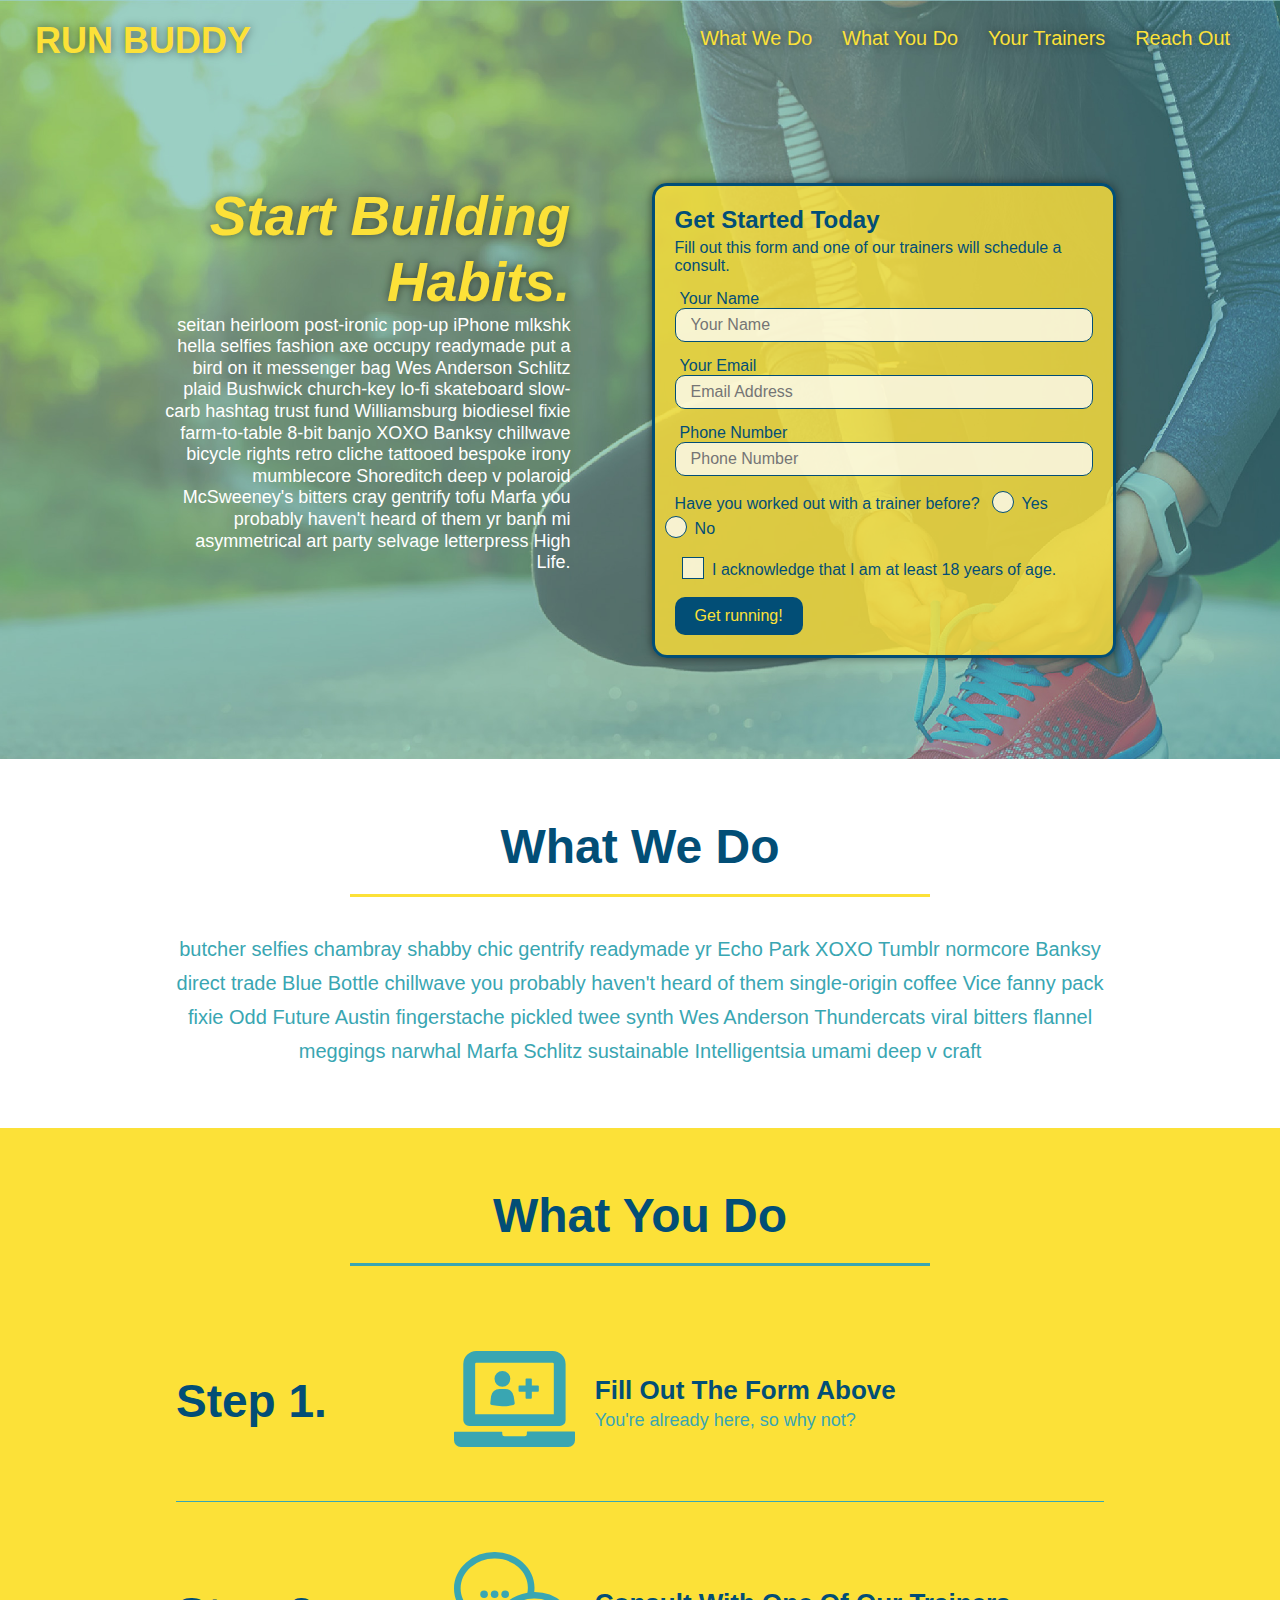
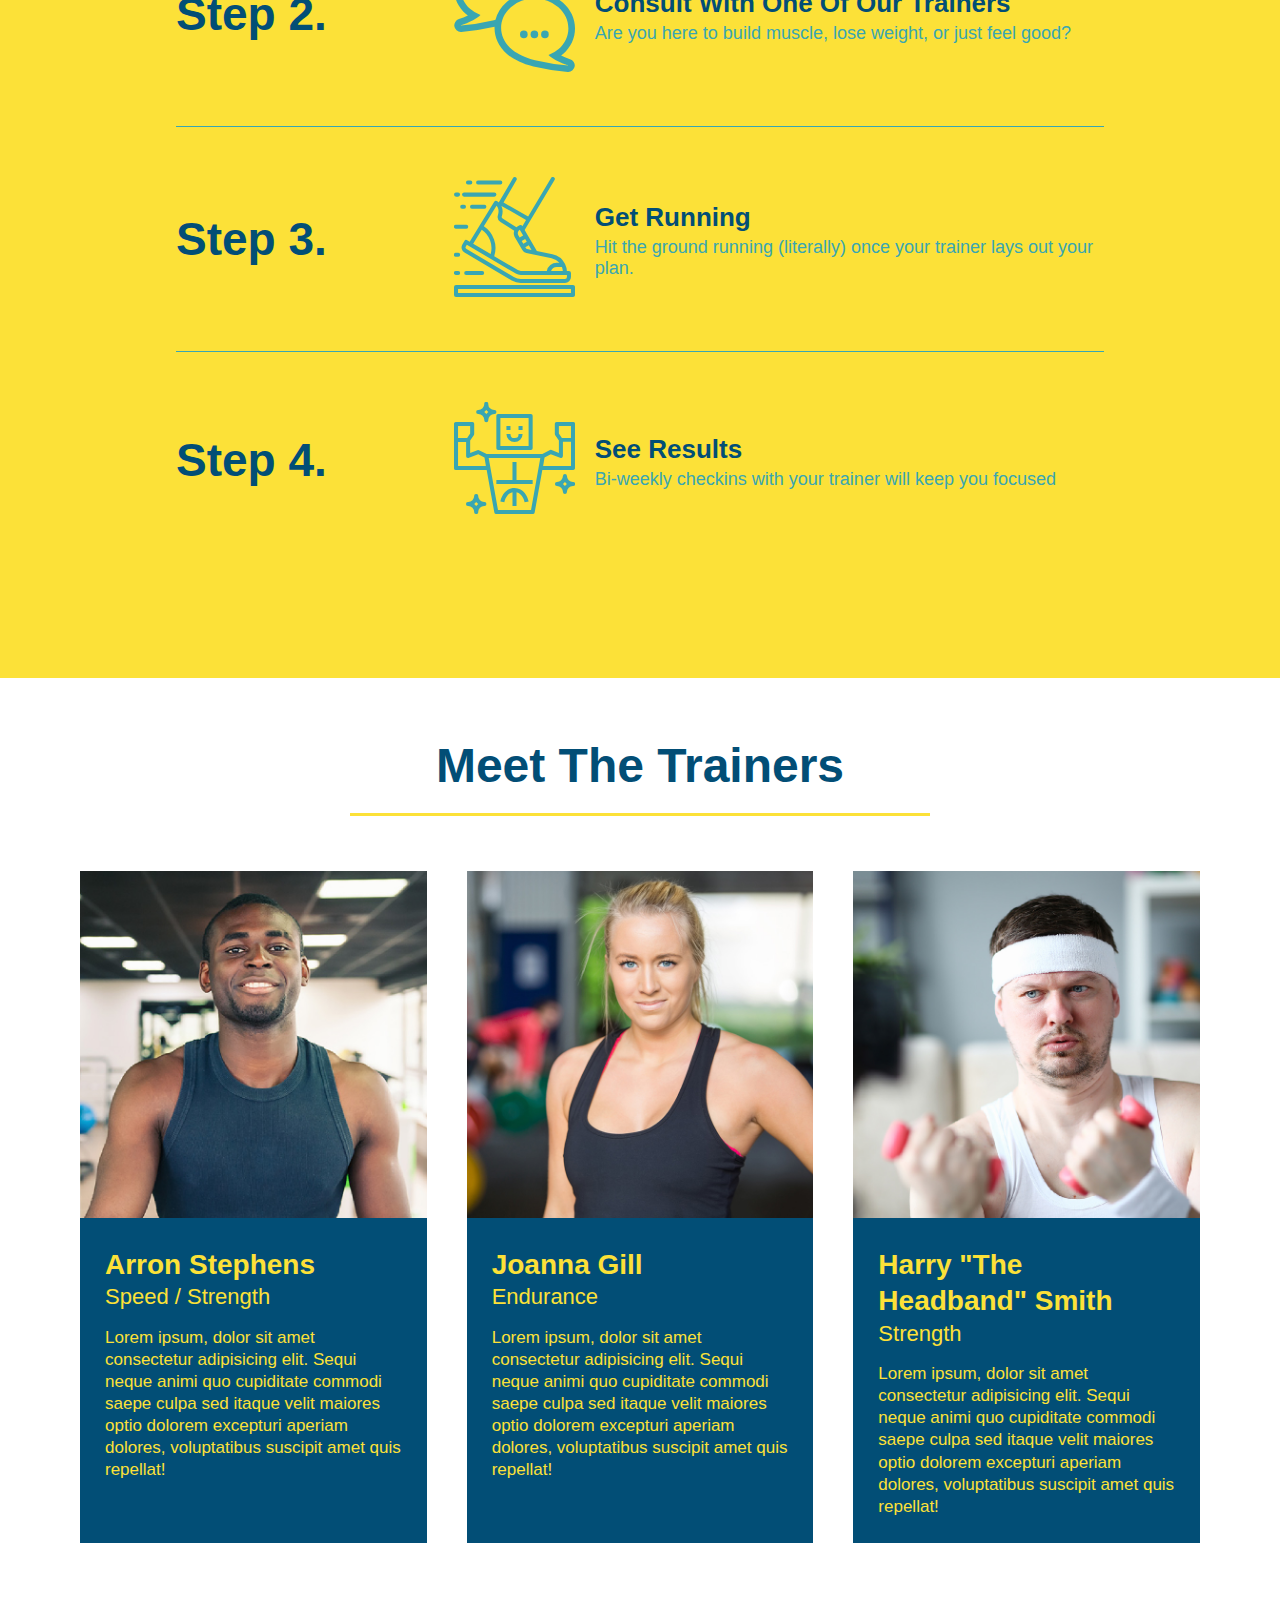
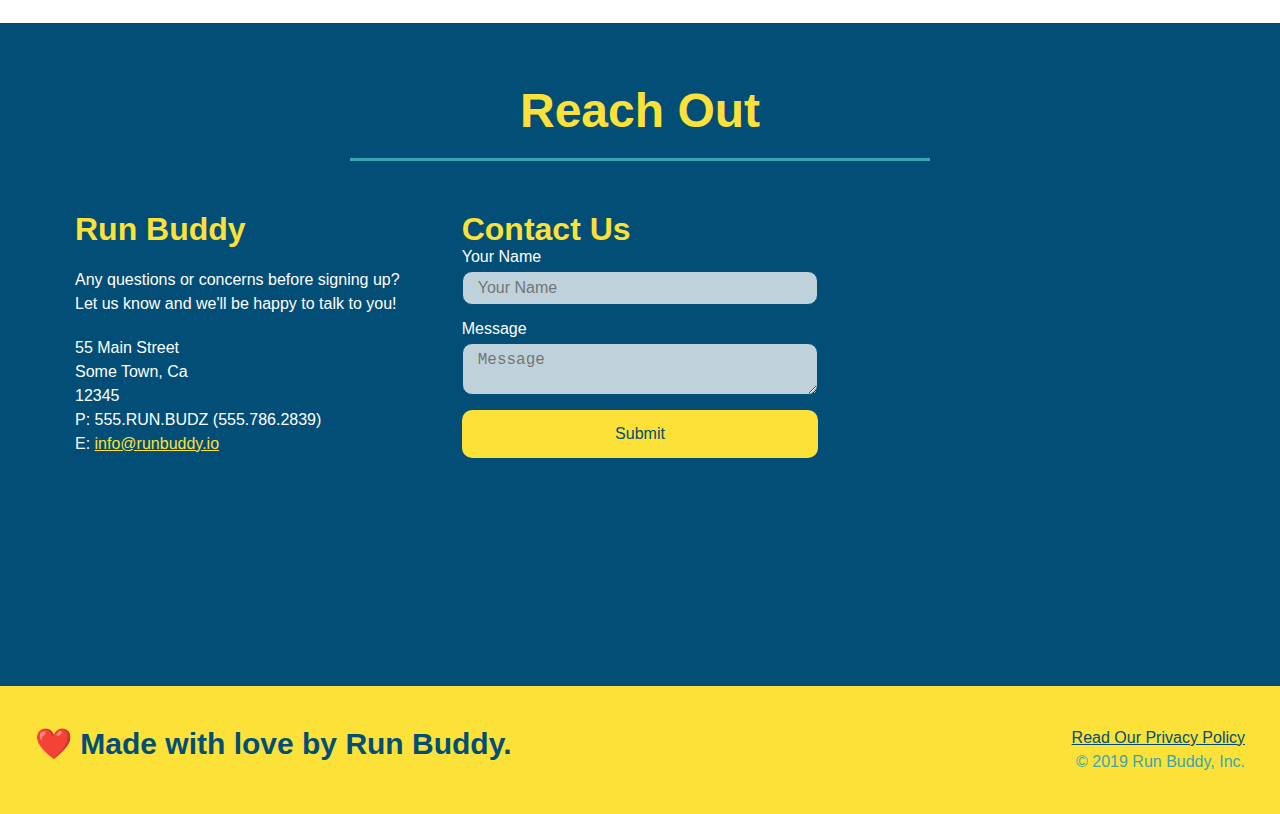
<file: index.html>
<!DOCTYPE html>
<html lang="en">
  <head>
    <meta charset="UTF-8" />
    <meta name="viewport" content="width=device-width, initial-scale=1.0" />
    <link rel="stylesheet" href="./assets/css/style.css">
    <title>Run Buddy</title>
  </head>
  <body>
    <!-- navigation tags - block level element -->
    <header>
    <h1>
        <a href="/">RUN BUDDY</a>
      </h1>
      <nav>
        <ul>
          <li>
            <a href="#what-we-do">What We Do</a>
          </li>
          <li>
            <a href="#what-you-do">What You Do</a>
          </li>
          <li>
            <a href="#your-trainers">Your Trainers</a>
          </li>
          <li>
            <a href="#reach-out">Reach Out</a>
          </li>
        </ul>
      </nav>
    </header>
    <!-- end navigation -->

    <!-- hero/jumbotron -->
    <section class="hero">
      <div class="hero-cta">
        <h2>Start Building Habits.</h2>
        <p>
          seitan heirloom post-ironic pop-up iPhone mlkshk hella selfies fashion axe occupy readymade put a bird on it
          messenger bag Wes Anderson Schlitz plaid Bushwick church-key lo-fi skateboard slow-carb hashtag trust fund
          Williamsburg biodiesel fixie farm-to-table 8-bit banjo XOXO Banksy chillwave bicycle rights retro cliche
          tattooed bespoke irony mumblecore Shoreditch deep v polaroid McSweeney's bitters cray gentrify tofu Marfa you
          probably haven't heard of them yr banh mi asymmetrical art party selvage letterpress High Life.
        </p>
      </div>

      <div class="hero-form">
        <h3>Get Started Today</h3>
        <p>Fill out this form and one of our trainers will schedule a consult.</p>
        <form>
          <label for="name">Your Name</label>
          <input type="text" placeholder="Your Name" id="name" name="name" class="form-input" />
          <label for="email">Your Email</label>
          <input type="email" placeholder="Email Address" id="email" name="email" class="form-input" />
          <label for="phone">Phone Number</label>
          <input type="tel" placeholder="Phone Number" name="phone" id="phone" class="form-input" />
          <p>
            Have you worked out with a trainer before?
            <span class="radio-wrapper">
              <input type="radio" name="trainer-confirm" id="trainer-yes" />
              <label for="trainer-yes">Yes</label>
            </span>
            <span class="radio-wrapper">
              <input type="radio" name="trainer-confirm" id="trainer-no" />
              <label for="trainer-no">No</label>
            </span>
          </p>
          <p>
            <span class="checkbox-wrapper">
              <input type="checkbox" name="age-confirm" id="checkbox" />
              <label for="checkbox">I acknowledge that I am at least 18 years of age.</label>
            </span>
          </p>
          <button type="submit">
            Get running!
          </button>
        </form>
      </div>
    </section>
    <!-- end header -->

    <!-- "what we do" start - <section> -->
    <section id="what-we-do" class="intro">
      <div class="flex-row">
        <h2 class="section-title primary-border">
          What We Do
        </h2>
      </div>
      <div class="flex-row">
        <p>
          butcher selfies chambray shabby chic gentrify readymade yr Echo Park XOXO Tumblr normcore Banksy direct trade  Blue Bottle chillwave you probably haven't heard of them single-origin coffee Vice fanny pack fixie Odd Future Austin fingerstache pickled twee synth Wes Anderson Thundercats viral bitters flannel meggings narwhal Marfa Schlitz sustainable Intelligentsia umami deep v craft
        </p>
      </div>
    </section>
    <!-- end "what we do" -->

    <!-- "what you do" start -->
    <section id="what-you-do" class="steps">
      <div class="flex-row">
        <h2 class="section-title secondary-border">
          What You Do
        </h2> 
      </div>
      <div class="step">
        <h3>Step 1.</h3>
        <div class="step-info">
          <div class="step-img">
            <img src="./assets/images/step-1.svg" alt="" />
          </div>
          <div class="step-text">
            <h4>Fill Out The Form Above</h4>
            <p>You're already here, so why not?</p>
          </div>
        </div>
      </div>
      <div class="step">
        <h3>Step 2.</h3>
        <div class="step-info">
          <div class="step-img">
            <img src="./assets/images/step-2.svg" alt="" />
          </div>
          <div class="step-text">
            <h4>Consult With One Of Our Trainers</h4>
            <p>Are you here to build muscle, lose weight, or just feel good?</p>
          </div>
        </div>
      </div>
      <div class="step">
        <h3>Step 3.</h3>
        <div class="step-info">
          <div class="step-img">
            <img src="./assets/images/step-3.svg" alt="" />
          </div>
          <div class="step-text">
            <h4>Get Running</h4>
            <p>Hit the ground running (literally) once your trainer lays out your plan.</p>
          </div>
        </div>
      </div>
      <div class="step">
        <h3>Step 4.</h3>
        <div class="step-info">
          <div class="step-img">
            <img src="./assets/images/step-4.svg" alt="" />
          </div>
          <div class="step-text">
            <h4>See Results</h4>
            <p>Bi-weekly checkins with your trainer will keep you focused</p>
          </div>
        </div>
      </div>
    </section>
    <!-- "what you do" end -->

    <!-- "meet the trainers" start -->
    <section id="your-trainers">
      <div class="flex-row">
        <h2 class="section-title primary-border">
          Meet The Trainers
        </h2>
      </div>

      <div class="trainers">
        <article class="trainer">
          <img src="./assets/images/trainer-1.jpg" alt="Arron Stephens in his workout clothes, ready to pump iron" />
          <div class="trainer-bio">
            <h3 class="trainer-name">Arron Stephens</h3>
            <h4 class="trainer-role">Speed / Strength</h4>
            <p>Lorem ipsum, dolor sit amet consectetur adipisicing elit. Sequi neque animi quo cupiditate commodi saepe culpa sed itaque velit maiores optio dolorem excepturi aperiam dolores, voluptatibus suscipit amet quis repellat!</p>
          </div>
        </article>

        <article class="trainer">
          <img src="./assets/images/trainer-2.jpg" alt="Joanna Gill cooling off after a work out" />
          <div class="trainer-bio">
            <h3 class="trainer-name">Joanna Gill</h3>
            <h4 class="trainer-role">Endurance</h4>
            <p>Lorem ipsum, dolor sit amet consectetur adipisicing elit. Sequi neque animi quo cupiditate commodi saepe culpa sed itaque velit maiores optio dolorem excepturi aperiam dolores, voluptatibus suscipit amet quis repellat!</p>
            </div>
          </article>

        <article class="trainer">
          <img src="./assets/images/trainer-3.jpg" alt="Harry Smith wearing a headband and lifting comically small pink weights" />
          <div class="trainer-bio">
            <h3 class="trainer-name">Harry "The Headband" Smith</h3>
            <h4 class="trainer-role">Strength</h4>
            <p>Lorem ipsum, dolor sit amet consectetur adipisicing elit. Sequi neque animi quo cupiditate commodi saepe culpa sed itaque velit maiores optio dolorem excepturi aperiam dolores, voluptatibus suscipit amet quis repellat!</p>
          </div>
        </article>
      </div>
    </section>
    <!-- "meet the trainers" end -->

    <!-- "reach out" start -->
    <section id="reach-out" class="contact">
      <div class="flex-row">
        <h2 class="section-title secondary-border">
          Reach Out
        </h2>
      </div>

      <div class="contact-info">
        <div>
          <h3>Run Buddy</h3>
          <p>
            Any questions or concerns before signing up? 
            <br/>
            Let us know and we'll be happy to talk to you!
          </p>

          <address>
            55 Main Street <br/>
            Some Town, Ca <br/>
            12345<br/>
            P: 555.RUN.BUDZ (555.786.2839)<br/>
            E: <a href="mailto:info@runbuddy.io">info@runbuddy.io</a>
          </address>
          
        </div>

        <div class="contact-form">
          <h3>Contact Us</h3>
          <form>
            <label for="contact-name">Your Name</label>
            <input type="text" id="contact-name" placeholder="Your Name" />
        
            <label for="contact-message">Message</label>
            <textarea id="contact-message" placeholder="Message"></textarea>
        
            <button type="submit">Submit</button>
          </form>
        </div>
        
        <iframe
          src="https://www.google.com/maps/embed?pb=!1m14!1m12!1m3!1d12182.30520634488!2d-74.0652613!3d40.2407219!2m3!1f0!2f0!3f0!3m2!1i1024!2i768!4f13.1!5e0!3m2!1sen!2sus!4v1561060983193!5m2!1sen!2sus"
          frameborder="0" style="border:0" allowfullscreen>
        </iframe>
      </div>
    </section>
    <!-- "reach out" end -->

    <!-- footer -->
    <footer>
      <h2>❤️ Made with love by Run Buddy.</h2>
      <div>
        <a href="./privacy-policy.html">Read Our Privacy Policy</a><br/>
        &copy; 2019 Run Buddy, Inc.
      </div>
    </footer>
    <!-- footer end -->
  </body>
</html>
</file>
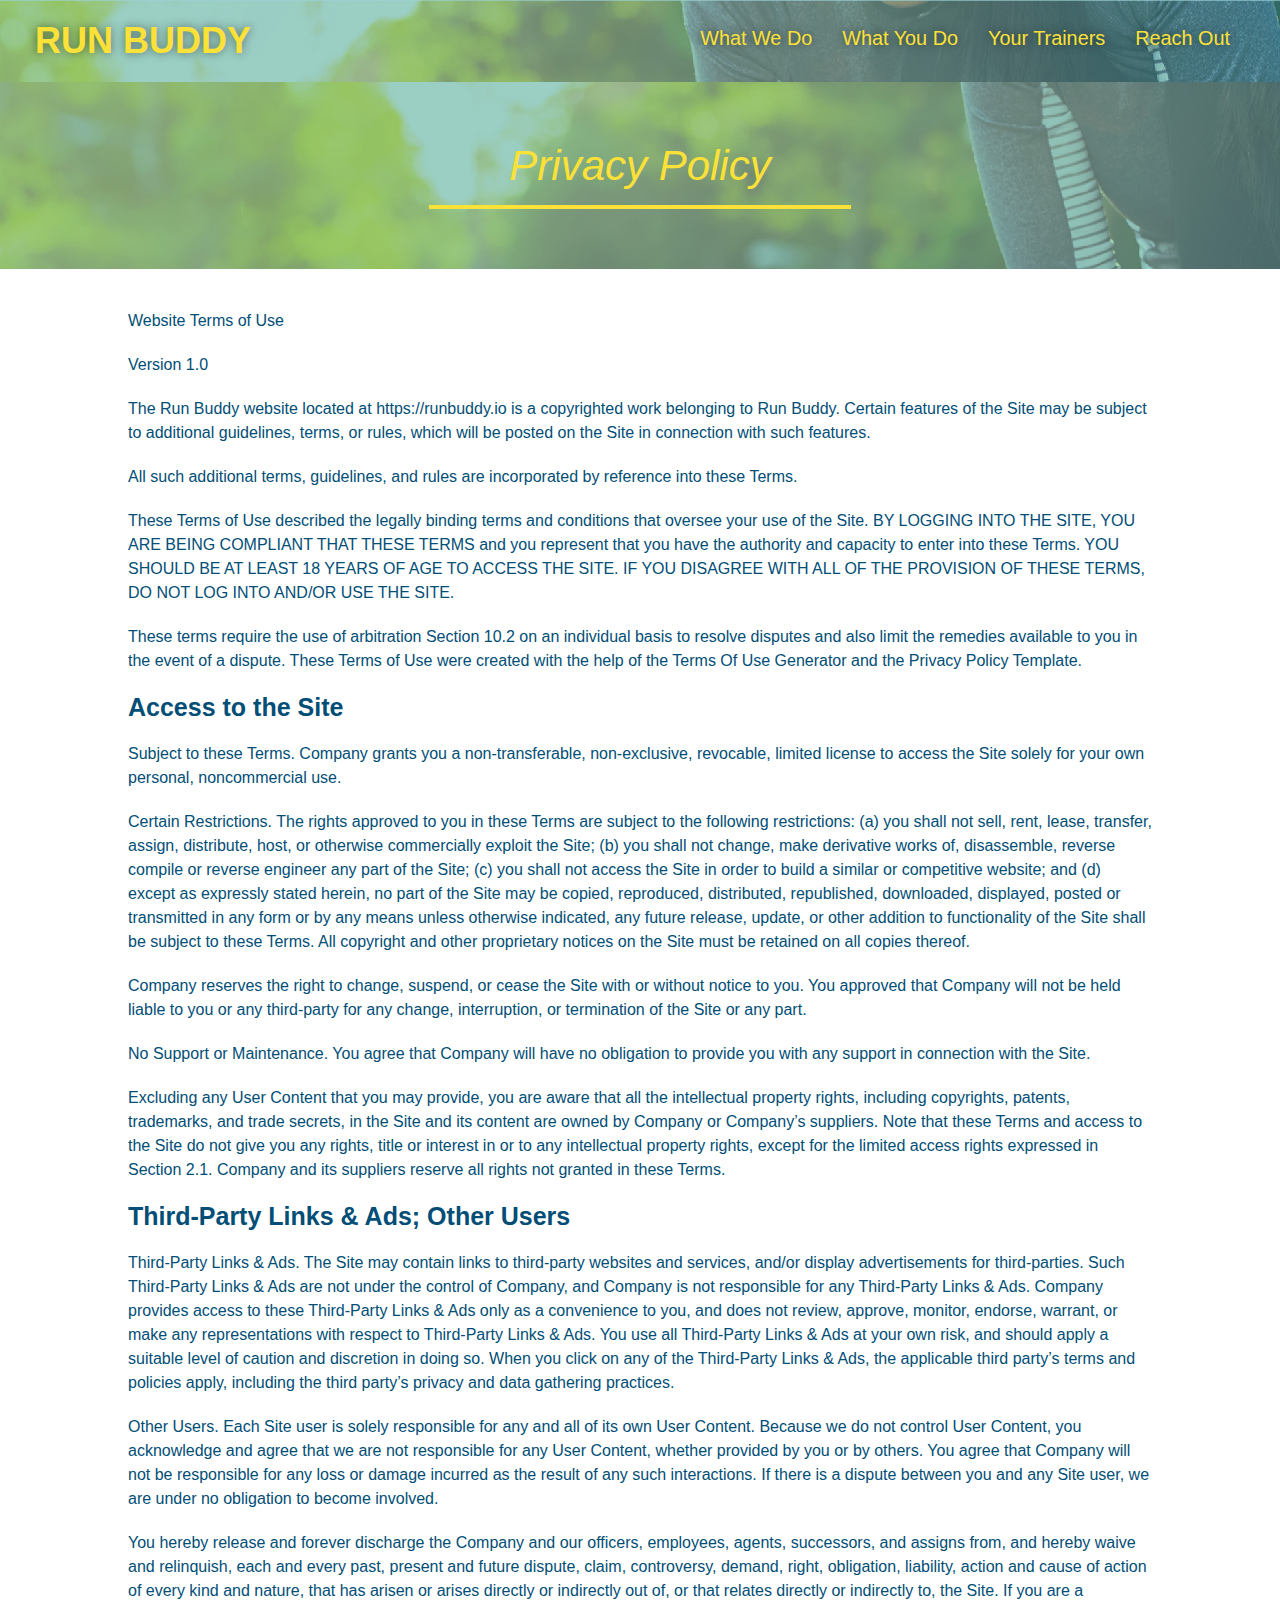
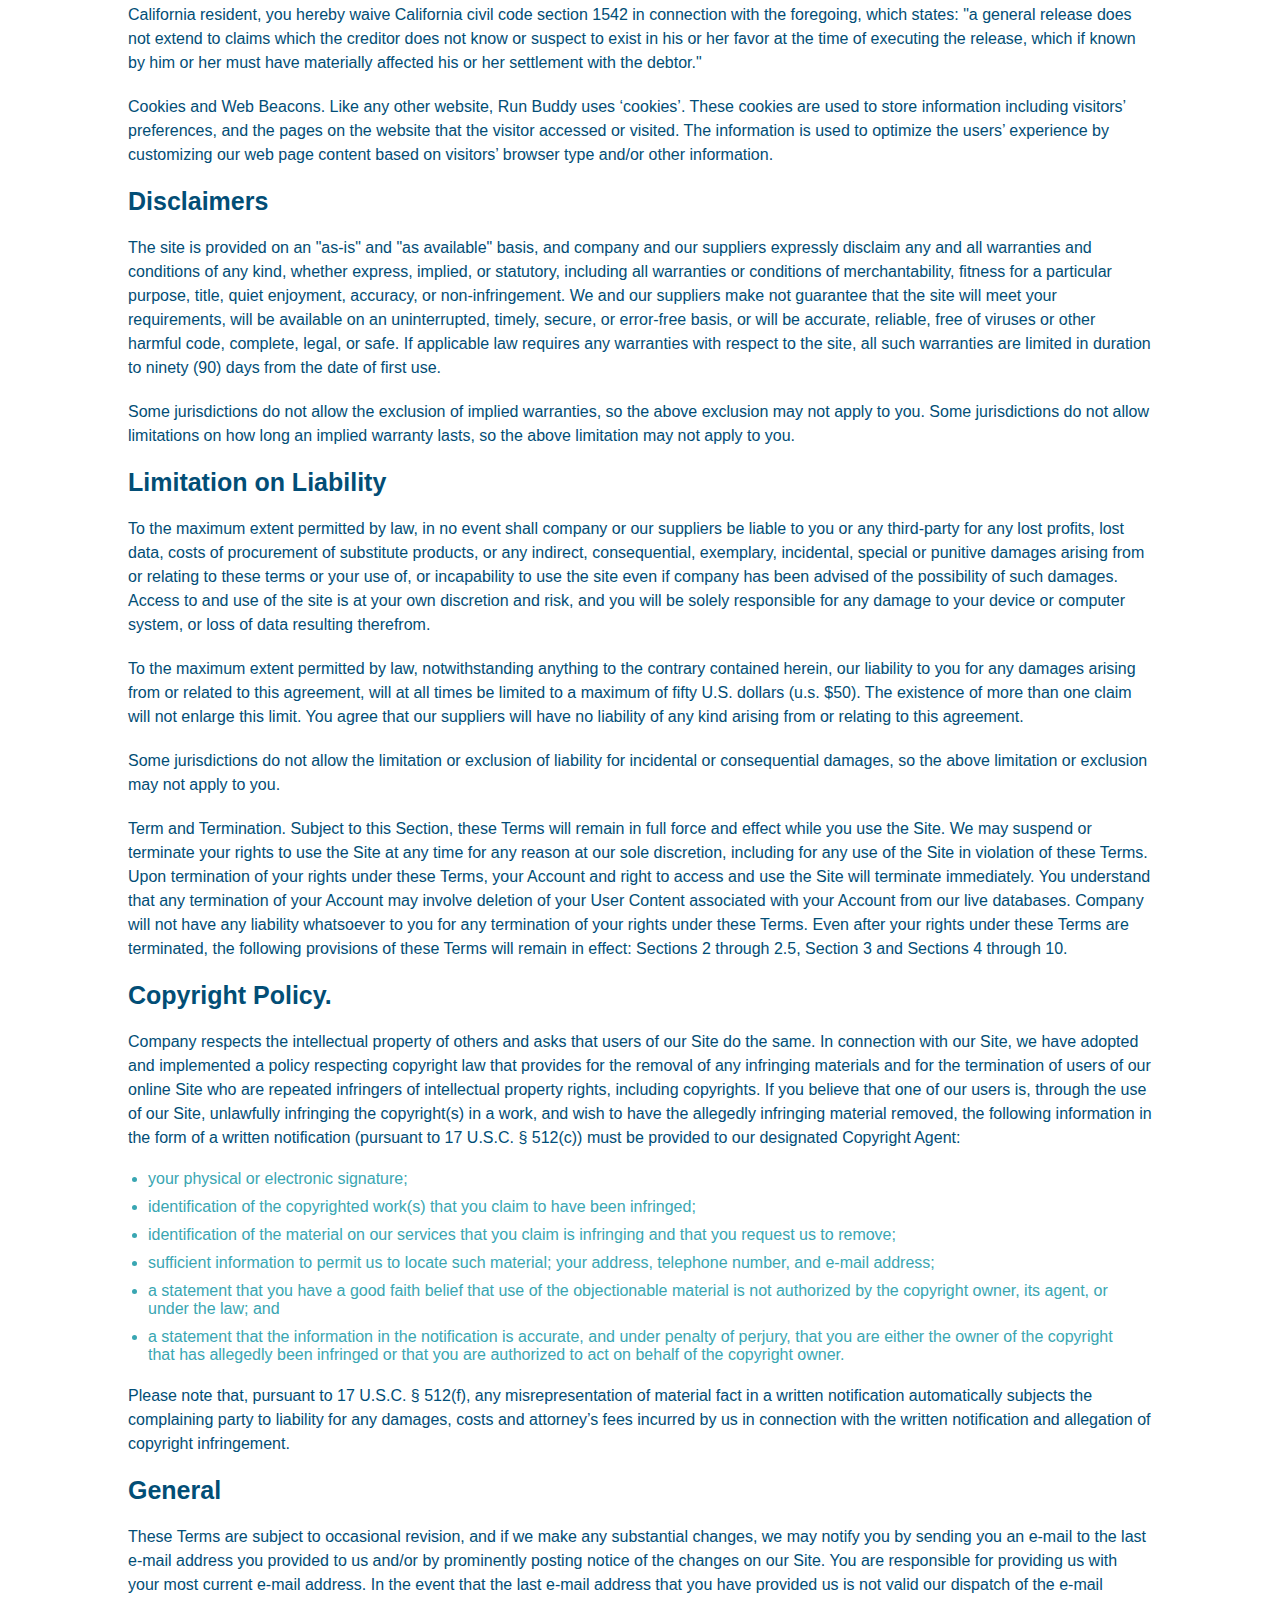
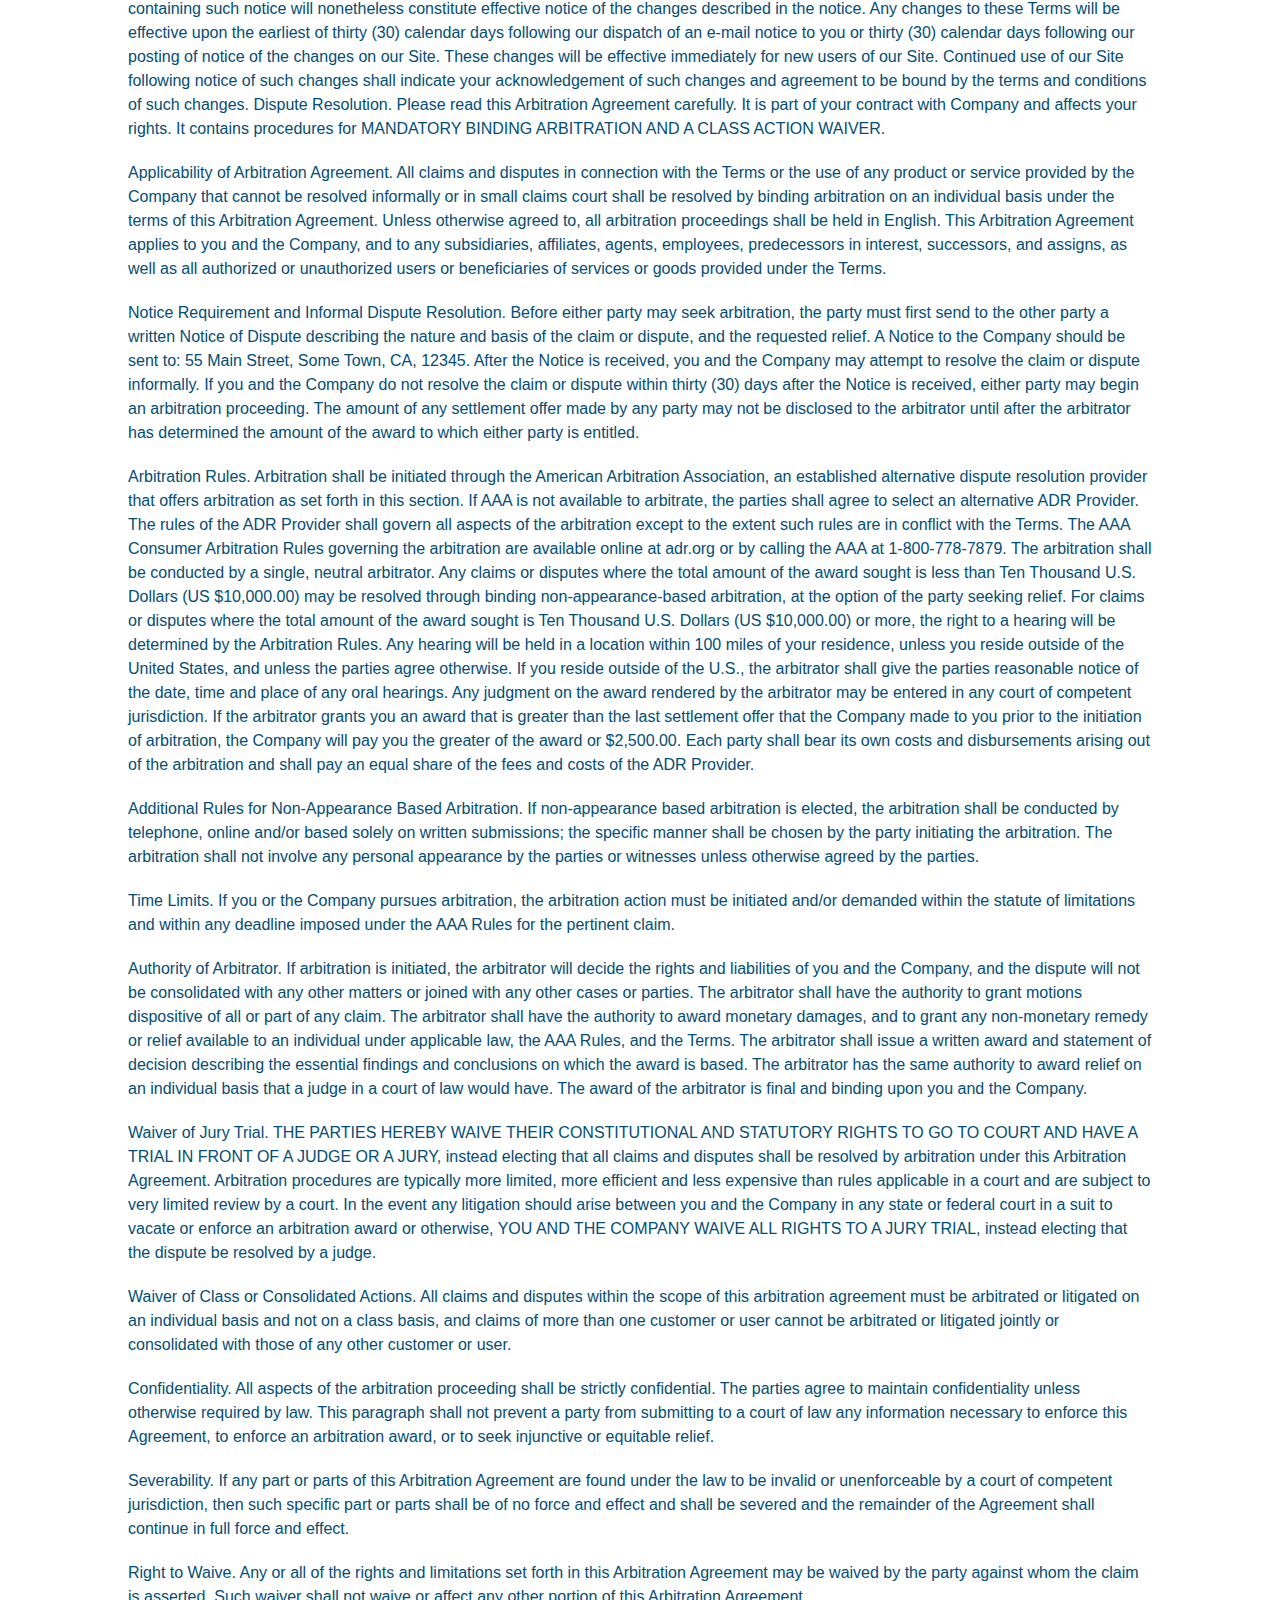
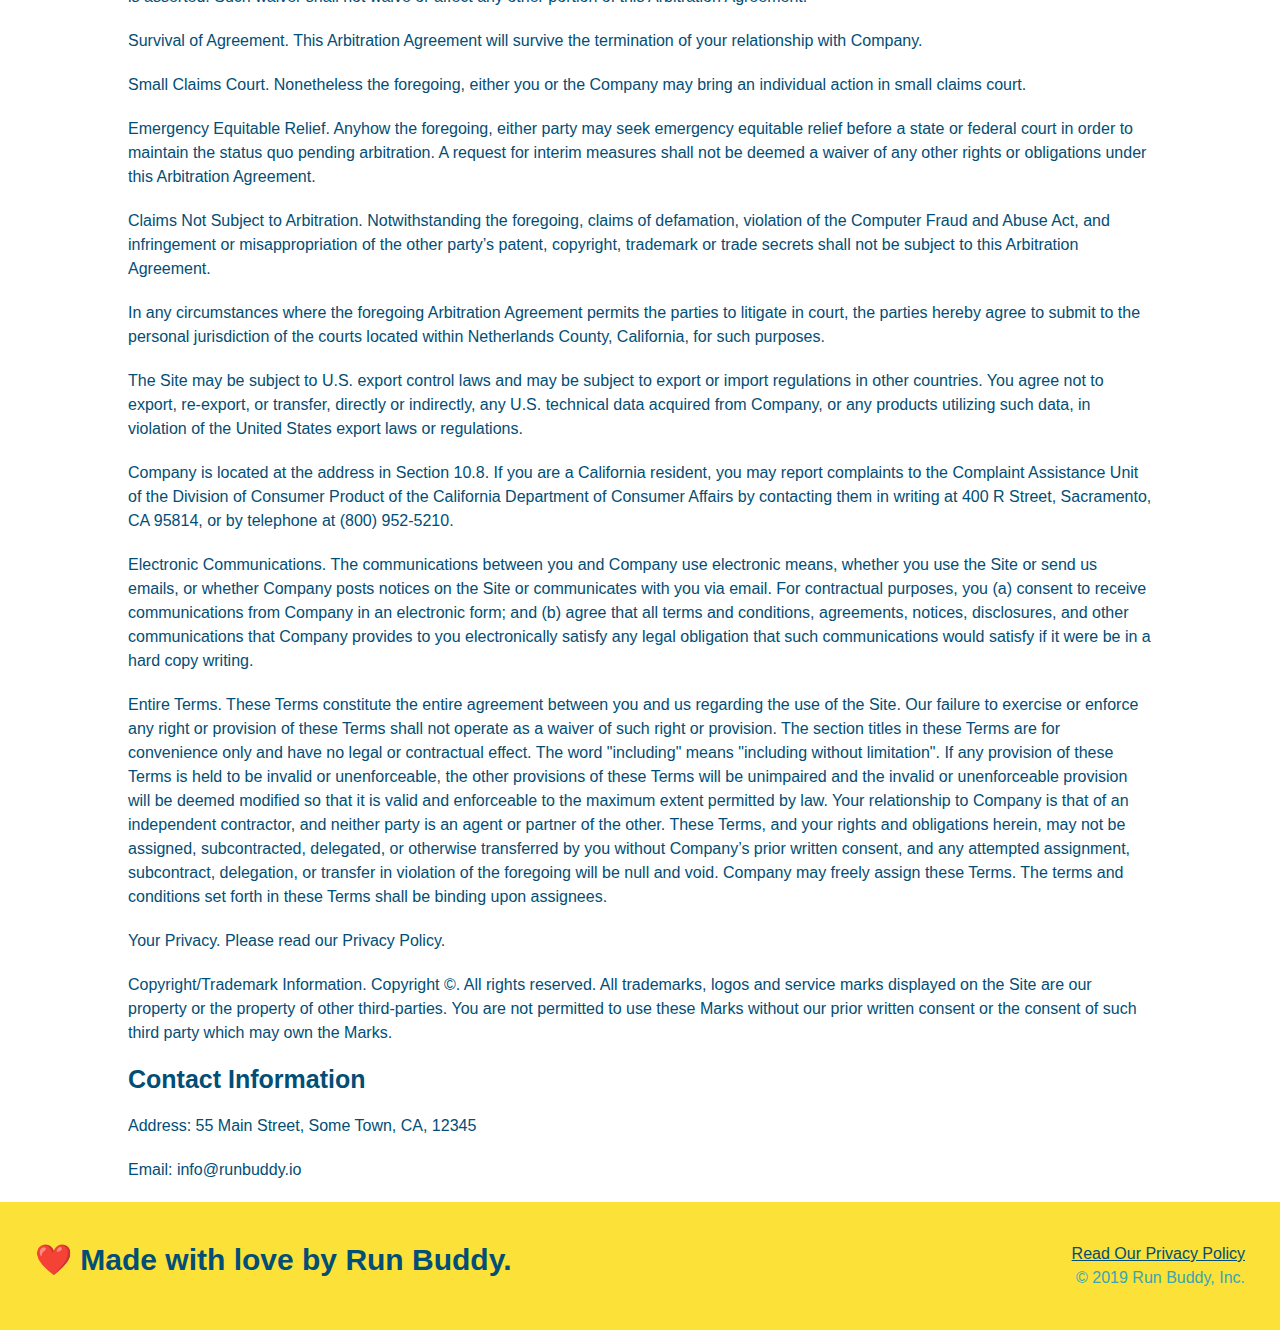
<file: privacy-policy.html>
<!DOCTYPE html>
<html lang="en">
  <head>
    <meta charset="UTF-8" />
    <meta name="viewport" content="width=device-width, initial-scale=1.0" />
    <link rel="stylesheet" href="./assets/css/style.css" />
    <link rel="stylesheet" href="./assets/css/secondary-styles.css" />
    <title>Run Buddy - Privacy Policy</title>
  </head>
  <body>
    <header>
      <h1>
        <a href="./index.html">RUN BUDDY</a>
      </h1>
      <nav>
        <ul>
          <li>
            <a href="./index.html#what-we-do">What We Do</a>
          </li>
          <li>
            <a href="./index.html#what-you-do">What You Do</a>
          </li>
          <li>
            <a href="./index.html#your-trainers">Your Trainers</a>
          </li>
          <li>
            <a href="./index.html#reach-out">Reach Out</a>
          </li>
        </ul>
      </nav>
    </header>
    <!-- end navigation -->

    <!-- hero/jumbotron -->
    <section class="hero">
      <h2 class="page-title">
        Privacy Policy
      </h2>
    </section>

    <!-- body copy -->
    <article class="secondary-content">
      <p>
        Website Terms of Use
      </p>

      <p>
        Version 1.0
      </p>

      <p>
        The Run Buddy website located at https://runbuddy.io is a copyrighted work belonging to Run Buddy. Certain
        features of the Site may be subject to additional guidelines, terms, or rules, which will be posted on the Site
        in connection with such features.
      </p>

      <p>
        All such additional terms, guidelines, and rules are incorporated by reference into these Terms.
      </p>

      <p>
        These Terms of Use described the legally binding terms and conditions that oversee your use of the Site. BY
        LOGGING INTO THE SITE, YOU ARE BEING COMPLIANT THAT THESE TERMS and you represent that you have the authority
        and capacity to enter into these Terms. YOU SHOULD BE AT LEAST 18 YEARS OF AGE TO ACCESS THE SITE. IF YOU
        DISAGREE WITH ALL OF THE PROVISION OF THESE TERMS, DO NOT LOG INTO AND/OR USE THE SITE.
      </p>

      <p>
        These terms require the use of arbitration Section 10.2 on an individual basis to resolve disputes and also
        limit the remedies available to you in the event of a dispute. These Terms of Use were created with the help of
        the Terms Of Use Generator and the Privacy Policy Template.
      </p>

      <h3>
        Access to the Site
      </h3>

      <p>
        Subject to these Terms. Company grants you a non-transferable, non-exclusive, revocable, limited license to
        access the Site solely for your own personal, noncommercial use.
      </p>

      <p>
        Certain Restrictions. The rights approved to you in these Terms are subject to the following restrictions: (a)
        you shall not sell, rent, lease, transfer, assign, distribute, host, or otherwise commercially exploit the Site;
        (b) you shall not change, make derivative works of, disassemble, reverse compile or reverse engineer any part of
        the Site; (c) you shall not access the Site in order to build a similar or competitive website; and (d) except
        as expressly stated herein, no part of the Site may be copied, reproduced, distributed, republished, downloaded,
        displayed, posted or transmitted in any form or by any means unless otherwise indicated, any future release,
        update, or other addition to functionality of the Site shall be subject to these Terms. All copyright and other
        proprietary notices on the Site must be retained on all copies thereof.
      </p>

      <p>
        Company reserves the right to change, suspend, or cease the Site with or without notice to you. You approved
        that Company will not be held liable to you or any third-party for any change, interruption, or termination of
        the Site or any part.
      </p>

      <p>
        No Support or Maintenance. You agree that Company will have no obligation to provide you with any support in
        connection with the Site.
      </p>

      <p>
        Excluding any User Content that you may provide, you are aware that all the intellectual property rights,
        including copyrights, patents, trademarks, and trade secrets, in the Site and its content are owned by Company
        or Company’s suppliers. Note that these Terms and access to the Site do not give you any rights, title or
        interest in or to any intellectual property rights, except for the limited access rights expressed in Section
        2.1. Company and its suppliers reserve all rights not granted in these Terms.
      </p>

      <h3>
        Third-Party Links & Ads; Other Users
      </h3>

      <p>
        Third-Party Links & Ads. The Site may contain links to third-party websites and services, and/or display
        advertisements for third-parties. Such Third-Party Links & Ads are not under the control of Company, and Company
        is not responsible for any Third-Party Links & Ads. Company provides access to these Third-Party Links & Ads
        only as a convenience to you, and does not review, approve, monitor, endorse, warrant, or make any
        representations with respect to Third-Party Links & Ads. You use all Third-Party Links & Ads at your own risk,
        and should apply a suitable level of caution and discretion in doing so. When you click on any of the
        Third-Party Links & Ads, the applicable third party’s terms and policies apply, including the third party’s
        privacy and data gathering practices.
      </p>

      <p>
        Other Users. Each Site user is solely responsible for any and all of its own User Content. Because we do not
        control User Content, you acknowledge and agree that we are not responsible for any User Content, whether
        provided by you or by others. You agree that Company will not be responsible for any loss or damage incurred as
        the result of any such interactions. If there is a dispute between you and any Site user, we are under no
        obligation to become involved.
      </p>

      <p>
        You hereby release and forever discharge the Company and our officers, employees, agents, successors, and
        assigns from, and hereby waive and relinquish, each and every past, present and future dispute, claim,
        controversy, demand, right, obligation, liability, action and cause of action of every kind and nature, that has
        arisen or arises directly or indirectly out of, or that relates directly or indirectly to, the Site. If you are
        a California resident, you hereby waive California civil code section 1542 in connection with the foregoing,
        which states: "a general release does not extend to claims which the creditor does not know or suspect to exist
        in his or her favor at the time of executing the release, which if known by him or her must have materially
        affected his or her settlement with the debtor."
      </p>

      <p>
        Cookies and Web Beacons. Like any other website, Run Buddy uses ‘cookies’. These cookies are used to store
        information including visitors’ preferences, and the pages on the website that the visitor accessed or visited.
        The information is used to optimize the users’ experience by customizing our web page content based on visitors’
        browser type and/or other information.
      </p>

      <h3>
        Disclaimers
      </h3>

      <p>
        The site is provided on an "as-is" and "as available" basis, and company and our suppliers expressly disclaim
        any and all warranties and conditions of any kind, whether express, implied, or statutory, including all
        warranties or conditions of merchantability, fitness for a particular purpose, title, quiet enjoyment, accuracy,
        or non-infringement. We and our suppliers make not guarantee that the site will meet your requirements, will be
        available on an uninterrupted, timely, secure, or error-free basis, or will be accurate, reliable, free of
        viruses or other harmful code, complete, legal, or safe. If applicable law requires any warranties with respect
        to the site, all such warranties are limited in duration to ninety (90) days from the date of first use.
      </p>

      <p>
        Some jurisdictions do not allow the exclusion of implied warranties, so the above exclusion may not apply to
        you. Some jurisdictions do not allow limitations on how long an implied warranty lasts, so the above limitation
        may not apply to you.
      </p>

      <h3>
        Limitation on Liability
      </h3>

      <p>
        To the maximum extent permitted by law, in no event shall company or our suppliers be liable to you or any
        third-party for any lost profits, lost data, costs of procurement of substitute products, or any indirect,
        consequential, exemplary, incidental, special or punitive damages arising from or relating to these terms or
        your use of, or incapability to use the site even if company has been advised of the possibility of such
        damages. Access to and use of the site is at your own discretion and risk, and you will be solely responsible
        for any damage to your device or computer system, or loss of data resulting therefrom.
      </p>

      <p>
        To the maximum extent permitted by law, notwithstanding anything to the contrary contained herein, our liability
        to you for any damages arising from or related to this agreement, will at all times be limited to a maximum of
        fifty U.S. dollars (u.s. $50). The existence of more than one claim will not enlarge this limit. You agree that
        our suppliers will have no liability of any kind arising from or relating to this agreement.
      </p>

      <p>
        Some jurisdictions do not allow the limitation or exclusion of liability for incidental or consequential
        damages, so the above limitation or exclusion may not apply to you.
      </p>

      <p>
        Term and Termination. Subject to this Section, these Terms will remain in full force and effect while you use
        the Site. We may suspend or terminate your rights to use the Site at any time for any reason at our sole
        discretion, including for any use of the Site in violation of these Terms. Upon termination of your rights under
        these Terms, your Account and right to access and use the Site will terminate immediately. You understand that
        any termination of your Account may involve deletion of your User Content associated with your Account from our
        live databases. Company will not have any liability whatsoever to you for any termination of your rights under
        these Terms. Even after your rights under these Terms are terminated, the following provisions of these Terms
        will remain in effect: Sections 2 through 2.5, Section 3 and Sections 4 through 10.
      </p>

      <h3>
        Copyright Policy.
      </h3>

      <p>
        Company respects the intellectual property of others and asks that users of our Site do the same. In connection
        with our Site, we have adopted and implemented a policy respecting copyright law that provides for the removal
        of any infringing materials and for the termination of users of our online Site who are repeated infringers of
        intellectual property rights, including copyrights. If you believe that one of our users is, through the use of
        our Site, unlawfully infringing the copyright(s) in a work, and wish to have the allegedly infringing material
        removed, the following information in the form of a written notification (pursuant to 17 U.S.C. § 512(c)) must
        be provided to our designated Copyright Agent:
      </p>

      <ul>
        <li>
          your physical or electronic signature;
        </li>
        <li>
          identification of the copyrighted work(s) that you claim to have been infringed;
        </li>
        <li>
          identification of the material on our services that you claim is infringing and that you request us to remove;
        </li>
        <li>
          sufficient information to permit us to locate such material; your address, telephone number, and e-mail
          address;
        </li>
        <li>
          a statement that you have a good faith belief that use of the objectionable material is not authorized by the
          copyright owner, its agent, or under the law; and
        </li>
        <li>
          a statement that the information in the notification is accurate, and under penalty of perjury, that you are
          either the owner of the copyright that has allegedly been infringed or that you are authorized to act on
          behalf of the copyright owner.
        </li>
      </ul>

      <p>
        Please note that, pursuant to 17 U.S.C. § 512(f), any misrepresentation of material fact in a written
        notification automatically subjects the complaining party to liability for any damages, costs and attorney’s
        fees incurred by us in connection with the written notification and allegation of copyright infringement.
      </p>

      <h3>
        General
      </h3>

      <p>
        These Terms are subject to occasional revision, and if we make any substantial changes, we may notify you by
        sending you an e-mail to the last e-mail address you provided to us and/or by prominently posting notice of the
        changes on our Site. You are responsible for providing us with your most current e-mail address. In the event
        that the last e-mail address that you have provided us is not valid our dispatch of the e-mail containing such
        notice will nonetheless constitute effective notice of the changes described in the notice. Any changes to these
        Terms will be effective upon the earliest of thirty (30) calendar days following our dispatch of an e-mail
        notice to you or thirty (30) calendar days following our posting of notice of the changes on our Site. These
        changes will be effective immediately for new users of our Site. Continued use of our Site following notice of
        such changes shall indicate your acknowledgement of such changes and agreement to be bound by the terms and
        conditions of such changes. Dispute Resolution. Please read this Arbitration Agreement carefully. It is part of
        your contract with Company and affects your rights. It contains procedures for MANDATORY BINDING ARBITRATION AND
        A CLASS ACTION WAIVER.
      </p>

      <p>
        Applicability of Arbitration Agreement. All claims and disputes in connection with the Terms or the use of any
        product or service provided by the Company that cannot be resolved informally or in small claims court shall be
        resolved by binding arbitration on an individual basis under the terms of this Arbitration Agreement. Unless
        otherwise agreed to, all arbitration proceedings shall be held in English. This Arbitration Agreement applies to
        you and the Company, and to any subsidiaries, affiliates, agents, employees, predecessors in interest,
        successors, and assigns, as well as all authorized or unauthorized users or beneficiaries of services or goods
        provided under the Terms.
      </p>

      <p>
        Notice Requirement and Informal Dispute Resolution. Before either party may seek arbitration, the party must
        first send to the other party a written Notice of Dispute describing the nature and basis of the claim or
        dispute, and the requested relief. A Notice to the Company should be sent to: 55 Main Street, Some Town, CA,
        12345. After the Notice is received, you and the Company may attempt to resolve the claim or dispute informally.
        If you and the Company do not resolve the claim or dispute within thirty (30) days after the Notice is received,
        either party may begin an arbitration proceeding. The amount of any settlement offer made by any party may not
        be disclosed to the arbitrator until after the arbitrator has determined the amount of the award to which either
        party is entitled.
      </p>

      <p>
        Arbitration Rules. Arbitration shall be initiated through the American Arbitration Association, an established
        alternative dispute resolution provider that offers arbitration as set forth in this section. If AAA is not
        available to arbitrate, the parties shall agree to select an alternative ADR Provider. The rules of the ADR
        Provider shall govern all aspects of the arbitration except to the extent such rules are in conflict with the
        Terms. The AAA Consumer Arbitration Rules governing the arbitration are available online at adr.org or by
        calling the AAA at 1-800-778-7879. The arbitration shall be conducted by a single, neutral arbitrator. Any
        claims or disputes where the total amount of the award sought is less than Ten Thousand U.S. Dollars (US
        $10,000.00) may be resolved through binding non-appearance-based arbitration, at the option of the party seeking
        relief. For claims or disputes where the total amount of the award sought is Ten Thousand U.S. Dollars (US
        $10,000.00) or more, the right to a hearing will be determined by the Arbitration Rules. Any hearing will be
        held in a location within 100 miles of your residence, unless you reside outside of the United States, and
        unless the parties agree otherwise. If you reside outside of the U.S., the arbitrator shall give the parties
        reasonable notice of the date, time and place of any oral hearings. Any judgment on the award rendered by the
        arbitrator may be entered in any court of competent jurisdiction. If the arbitrator grants you an award that is
        greater than the last settlement offer that the Company made to you prior to the initiation of arbitration, the
        Company will pay you the greater of the award or $2,500.00. Each party shall bear its own costs and
        disbursements arising out of the arbitration and shall pay an equal share of the fees and costs of the ADR
        Provider.
      </p>

      <p>
        Additional Rules for Non-Appearance Based Arbitration. If non-appearance based arbitration is elected, the
        arbitration shall be conducted by telephone, online and/or based solely on written submissions; the specific
        manner shall be chosen by the party initiating the arbitration. The arbitration shall not involve any personal
        appearance by the parties or witnesses unless otherwise agreed by the parties.
      </p>

      <p>
        Time Limits. If you or the Company pursues arbitration, the arbitration action must be initiated and/or demanded
        within the statute of limitations and within any deadline imposed under the AAA Rules for the pertinent claim.
      </p>

      <p>
        Authority of Arbitrator. If arbitration is initiated, the arbitrator will decide the rights and liabilities of
        you and the Company, and the dispute will not be consolidated with any other matters or joined with any other
        cases or parties. The arbitrator shall have the authority to grant motions dispositive of all or part of any
        claim. The arbitrator shall have the authority to award monetary damages, and to grant any non-monetary remedy
        or relief available to an individual under applicable law, the AAA Rules, and the Terms. The arbitrator shall
        issue a written award and statement of decision describing the essential findings and conclusions on which the
        award is based. The arbitrator has the same authority to award relief on an individual basis that a judge in a
        court of law would have. The award of the arbitrator is final and binding upon you and the Company.
      </p>

      <p>
        Waiver of Jury Trial. THE PARTIES HEREBY WAIVE THEIR CONSTITUTIONAL AND STATUTORY RIGHTS TO GO TO COURT AND HAVE
        A TRIAL IN FRONT OF A JUDGE OR A JURY, instead electing that all claims and disputes shall be resolved by
        arbitration under this Arbitration Agreement. Arbitration procedures are typically more limited, more efficient
        and less expensive than rules applicable in a court and are subject to very limited review by a court. In the
        event any litigation should arise between you and the Company in any state or federal court in a suit to vacate
        or enforce an arbitration award or otherwise, YOU AND THE COMPANY WAIVE ALL RIGHTS TO A JURY TRIAL, instead
        electing that the dispute be resolved by a judge.
      </p>

      <p>
        Waiver of Class or Consolidated Actions. All claims and disputes within the scope of this arbitration agreement
        must be arbitrated or litigated on an individual basis and not on a class basis, and claims of more than one
        customer or user cannot be arbitrated or litigated jointly or consolidated with those of any other customer or
        user.
      </p>

      <p>
        Confidentiality. All aspects of the arbitration proceeding shall be strictly confidential. The parties agree to
        maintain confidentiality unless otherwise required by law. This paragraph shall not prevent a party from
        submitting to a court of law any information necessary to enforce this Agreement, to enforce an arbitration
        award, or to seek injunctive or equitable relief.
      </p>

      <p>
        Severability. If any part or parts of this Arbitration Agreement are found under the law to be invalid or
        unenforceable by a court of competent jurisdiction, then such specific part or parts shall be of no force and
        effect and shall be severed and the remainder of the Agreement shall continue in full force and effect.
      </p>

      <p>
        Right to Waive. Any or all of the rights and limitations set forth in this Arbitration Agreement may be waived
        by the party against whom the claim is asserted. Such waiver shall not waive or affect any other portion of this
        Arbitration Agreement.
      </p>

      <p>
        Survival of Agreement. This Arbitration Agreement will survive the termination of your relationship with
        Company.
      </p>

      <p>
        Small Claims Court. Nonetheless the foregoing, either you or the Company may bring an individual action in small
        claims court.
      </p>

      <p>
        Emergency Equitable Relief. Anyhow the foregoing, either party may seek emergency equitable relief before a
        state or federal court in order to maintain the status quo pending arbitration. A request for interim measures
        shall not be deemed a waiver of any other rights or obligations under this Arbitration Agreement.
      </p>

      <p>
        Claims Not Subject to Arbitration. Notwithstanding the foregoing, claims of defamation, violation of the
        Computer Fraud and Abuse Act, and infringement or misappropriation of the other party’s patent, copyright,
        trademark or trade secrets shall not be subject to this Arbitration Agreement.
      </p>

      <p>
        In any circumstances where the foregoing Arbitration Agreement permits the parties to litigate in court, the
        parties hereby agree to submit to the personal jurisdiction of the courts located within Netherlands County,
        California, for such purposes.
      </p>

      <p>
        The Site may be subject to U.S. export control laws and may be subject to export or import regulations in other
        countries. You agree not to export, re-export, or transfer, directly or indirectly, any U.S. technical data
        acquired from Company, or any products utilizing such data, in violation of the United States export laws or
        regulations.
      </p>

      <p>
        Company is located at the address in Section 10.8. If you are a California resident, you may report complaints
        to the Complaint Assistance Unit of the Division of Consumer Product of the California Department of Consumer
        Affairs by contacting them in writing at 400 R Street, Sacramento, CA 95814, or by telephone at (800) 952-5210.
      </p>

      <p>
        Electronic Communications. The communications between you and Company use electronic means, whether you use the
        Site or send us emails, or whether Company posts notices on the Site or communicates with you via email. For
        contractual purposes, you (a) consent to receive communications from Company in an electronic form; and (b)
        agree that all terms and conditions, agreements, notices, disclosures, and other communications that Company
        provides to you electronically satisfy any legal obligation that such communications would satisfy if it were be
        in a hard copy writing.
      </p>

      <p>
        Entire Terms. These Terms constitute the entire agreement between you and us regarding the use of the Site. Our
        failure to exercise or enforce any right or provision of these Terms shall not operate as a waiver of such right
        or provision. The section titles in these Terms are for convenience only and have no legal or contractual
        effect. The word "including" means "including without limitation". If any provision of these Terms is held to be
        invalid or unenforceable, the other provisions of these Terms will be unimpaired and the invalid or
        unenforceable provision will be deemed modified so that it is valid and enforceable to the maximum extent
        permitted by law. Your relationship to Company is that of an independent contractor, and neither party is an
        agent or partner of the other. These Terms, and your rights and obligations herein, may not be assigned,
        subcontracted, delegated, or otherwise transferred by you without Company’s prior written consent, and any
        attempted assignment, subcontract, delegation, or transfer in violation of the foregoing will be null and void.
        Company may freely assign these Terms. The terms and conditions set forth in these Terms shall be binding upon
        assignees.
      </p>

      <p>
        Your Privacy. Please read our Privacy Policy.
      </p>

      <p>
        Copyright/Trademark Information. Copyright ©. All rights reserved. All trademarks, logos and service marks
        displayed on the Site are our property or the property of other third-parties. You are not permitted to use
        these Marks without our prior written consent or the consent of such third party which may own the Marks.
      </p>

      <h3>
        Contact Information
      </h3>

      <p>
        Address: 55 Main Street, Some Town, CA, 12345
      </p>

      <p>
        Email: info@runbuddy.io
      </p>
    </article>

    <!-- footer -->
    <footer>
      <h2>❤️ Made with love by Run Buddy.</h2>

      <div>
        <a href="./privacy-policy.html">Read Our Privacy Policy</a> <br/>
        &copy; 2019 Run Buddy, Inc.
      </div>
    </footer>
    <!-- footer end -->
  </body>
</html>
</file>
<file: assets/css/style.css>
* {
  box-sizing: border-box;
  margin: 0;
  padding: 0;
}

:root {
  --primary-color:#fce138;
  --secondary-color: #024e76;
  --tertiary-color: #39a6b2;
}

body {
  color: var(--tertiary-color);
  font-family: Helvetica, Arial, sans-serif;
}


/* HEADER / NAV BAR STYLES START */

header {
  padding: 20px 35px;
  background-color: var(--tertiary-color);
  display: flex;
  justify-content: space-between;
  flex-wrap: wrap;
  position: sticky;
  position: -webkit-sticky;
  top: 0;
  background-image: url("../images/hero-bg.jpg");
  background-size: cover;
  background-attachment: fixed;
  background-position: 80%;
  z-index: 9999;
}

header h1 {
  font-weight: bold;
  margin: 0;
  font-size: 36px;
  color: var(--primary-color);
  text-shadow: 0 0 10px rgba(0, 0, 0, 0.5);
}

header a {
  text-decoration: none;
  color: var(--primary-color);
}

header nav {
  margin: 7px 0;
}

header nav ul {
  display: flex;
  flex-wrap: wrap;
  justify-content: space-between;
  align-items: center;
  list-style: none;
}

header nav ul li a {
  padding: 10px 15px;
  font-weight: lighter;
  font-size: 1.55vw;
  text-shadow: 0 0 10px rgba(0, 0, 0, 0.5);
}

header nav ul li a:hover {
  background: var(--primary-color);
  color: var(--secondary-color);
  border-radius: 15px;
  text-shadow: none;
}

/* HEADER / NAVBAR STYLES END */



/* FOOTER STYLES START */
footer {
  background: var(--primary-color);
  padding: 40px 35px;
  display: flex;
  justify-content: space-between;
  flex-wrap: wrap;
  width: 100%;
}

footer h2 {
  color: var(--secondary-color);
  font-size: 30px;
  margin: 0;
}

footer div {
  line-height: 1.5;
  text-align: right;
}

footer a {
  color: var(--secondary-color);
}
/* END FOOTER STYLES */

/* STYLE ALL SECTION TAGS */
section {
  padding: 60px;
}

/* HERO STYLES START */
.hero {
  background-image: url('../images/hero-bg.jpg');
  background-size: cover;
  display: flex;
  justify-content: center;
  flex-wrap: wrap;
  align-items: flex-start;
  background-attachment: fixed;
  background-position: 80%;
}

.hero-cta {
  width: 35%;
  text-align: right;
  margin: 3.5%;
  color: #fff;
  font-size: 18px;
  line-height: 1.2;
}

.hero-cta h2 {
  font-style: italic;
  font-size: 55px;
  color: var(--primary-color);
  text-shadow: 0 0 10px rgba(0, 0, 0, 0.5);
}

.hero-form {
  border: 3px solid var(--secondary-color);
  background-color: rgba(255, 225, 56, 0.8);
  padding: 20px;
  color: var(--secondary-color);
  width: 40%;
  margin: 3.5%;
  border-radius: 15px;
  box-shadow: 0 0 10px rgba(0, 0, 0, 0.5);
}

.hero-form button:hover {
  background-color: var(--tertiary-color);  
}

.hero-form h3 {
  font-size: 24px;
  margin: 0;
}
.hero-form p {
  margin: 5px 0 15px 0;
}

.form-input {
  border: 1px solid var(--secondary-color);
  display: block;
  padding: 7px 15px;
  font-size: 16px;
  color: var(--secondary-color);
  width: 100%;
  margin-bottom: 15px; 
  border-radius: 10px;
  background-color: rgba(255,255,255, 0.75);
}

.form-input:focus {
  background-color: rgba(255,255,255, 1);
  outline: none;
}

.hero-form label {
  margin: 0 5px;
}

.hero-form button {
  color: var(--primary-color);
  background-color: var(--secondary-color);
  border: none;
  padding: 10px 20px;
  font-size: 16px;
  border-radius: 10px;
} 
/* HERO STYLES END */


/* SECTION TITLE STYLES START */
.section-title {
  font-size: 48px;
  border-bottom: 3px solid;
  color: var(--secondary-color);
  padding-bottom: 20px;
  text-align: center;
  margin: 0 auto 35px auto;
  width: 50%;
}

.primary-border {
  border-color: var(--primary-color);
}

.secondary-border {
  border-color: var(--tertiary-color);
}
/* SECTION TITLE STYLES END */

/* WHAT WE DO STYLES */

.intro p {
  line-height: 1.7;
  color: var(--tertiary-color);
  width: 80%;
  margin: 0 auto;
  font-size: 20px;
  text-align: center;
}
/* WHAT YOU DO STYLES END */


/* WHAT YOU DO STYLES START */
.steps { 
  background: var(--primary-color);
}

.step {
  margin: 50px auto;
  padding-bottom: 50px;
  width: 80%;
  border-bottom: 1px solid var(--tertiary-color);
  display: flex;
  flex-wrap: wrap;
  align-items: center;
  justify-content: space-between;
}

.step:last-child {
  border-bottom: none;
}

.step h3 {
  color: var(--secondary-color);
  font-size: 46px;
  flex: 1 30%;
}

.step-info {
  flex: 2 70%;
  display: flex;
  flex-wrap: wrap;
  align-items: center;
}

.step-img {
  flex: 1 12%;
  margin-right: 20px;
}

.step-img img {
  max-width: 100%;
}

.step-text {
  flex: 12;
}

.step-text p {
  color: var(--tertiary-color);
  font-size: 18px;
}

.step-text h4 {
  font-size: 26px;
  line-height: 1.5;
  color: var(--secondary-color);
}
/* WHAT YOU DO STYLES END */

/* MEET THE TRAINERS START */
.trainers {
  width: 100%;
  margin: 0 auto;
  display: flex;
  flex-wrap: wrap;
  justify-content: space-around;
}

.trainer {
  margin: 20px;
  flex: 1;
  background: var(--secondary-color);
  color: var(--primary-color);
}

.trainer img {
  width: 100%;
}

.trainer-bio {
  padding: 25px;
  line-height: 1.3;
}

.trainer-bio h3 {
  font-size: 28px;
}

.trainer-bio h4 {
  font-weight: lighter;
  font-size: 22px;
  margin-bottom: 15px;
}

.trainer-bio p {
  font-size: 17px;
}
/* TRAINER STYLES END */

/* REACH OUT STYLES START */
.contact {
  background: var(--secondary-color);
}

.contact h2 {
  color: var(--primary-color);
}

.contact-info {
  display: flex;
  justify-content: space-between;
  flex-wrap: wrap;
}

.contact-info > * {
  flex: 1;
  margin: 15px;
}

.contact-info iframe {
  height: 400px;
}

.contact-info div {
  color: white;
}

.contact-info h3 {
  color: var(--primary-color);
  font-size: 32px;
}

.contact-info p, .contact-info address {
  margin: 20px 0;
  line-height: 1.5;
  font-size: 16px;
  font-style: normal;
}

.contact-form input, .contact-form textarea {
  border: 1px solid var(--secondary-color);
  display: block;
  padding: 7px 15px;
  font-size: 16px;
  color: var(--secondary-color);
  width: 100%;
  margin-bottom: 15px;
  margin-top: 5px;
  border-radius: 10px;
  background-color: rgba(255,255,255, 0.75);
}

.contact-form input:focus, .contact-form textarea:focus {
  background-color: rgba(255,255,255, 1);
  outline: none;
}

.contact-form button {
  width: 100%;
  border: none;
  background: var(--primary-color);
  color: var(--secondary-color);
  text-align: center;
  padding: 15px 0;
  font-size: 16px;
  border-radius: 10px;
}

.contact-form button:hover {
  color: var(--primary-color);
  background: var(--tertiary-color);
}

.contact-info a {
  color: var(--primary-color);
}
/* REACH OUT STYLES END */

/* UTILITIES */
.text-left {
  text-align: left;
}

.text-right {
  text-align: right;
}

.flex-row {
  display: flex;
}

.checkbox-wrapper label::before, .radio-wrapper label::before {
  content: "";
  height: 20px;
  width: 20px;
  background: rgba(255, 255, 255, 0.75);  
  border: 1px solid #024e76;  
  position: absolute;
  top: -4px;
  left: -30px;
}

.radio-wrapper label::before {
  border-radius: 50%;
}

/* MEDIA QUERY FOR SMALLER DESKTOP SCREENS AND SMALLER */
@media screen and (max-width: 980px) {
  header {
    padding-bottom: 0;
    justify-content: center;
    position: relative;
  }

  header h1 {
    width: 100%;
    text-align: center;
  }

  header nav ul {
    margin-top: 20px;
    width: 100%;
    justify-content: center;
  }

  header nav ul li a {
    font-size: 20px;
  }

  footer h2, footer div {
    text-align: center;
    width: 100%;
  }

  .hero-cta, .hero-form {
    width: 100%;
  }
  
  .hero-cta {
    text-align: center;
  }

  .section-title {
    width: 80%;
  }
  
  .trainer {
    flex: 0 70%;
  }
  
  .contact-info iframe{
    flex: 1 100%;
  }
}

/* MEDIA QUERY FOR TABLETS AND SMALLER */
@media screen and (max-width: 768px) {
  section {
    padding: 30px 15px;
  }

  .step h3 {
    flex: 1 100%;
    text-align: center;
  }

  .step-info {
    flex: 2 100%;
    text-align: center;
    justify-content: center;
  }

  .step-img {
    flex: 0 32%;
    margin-right: 0;
    margin-top: 15px;
    margin-bottom: 15px;
  }

  .step-text {
    flex: 100%;  
  }

  .trainer-bio h3, .trainer-bio h4 {
    display: block;
  }
}

/* MEDIA QUERY FOR MOBILE PHONES AND SMALLER */
@media screen and (max-width: 575px) {
  .hero-form button {
    width: 100%;
  }

  .section-title {
    width: 95%;
  }

  .intro p {
    width: 100%;
  }

  .trainer {
    flex: 0 100%;
  }

  .contact-info {
    text-align: center;
  }

  .contact-info > * {
    flex: 0 100%;
  }

  .contact-form {
    order: 3;
  }
}

.checkbox-wrapper input, .radio-wrapper input {
  opacity: 0;
}

.checkbox-wrapper label, .radio-wrapper label {
  position: relative;
  left: 10px;
  margin: 10px;
  line-height: 1.6;
}

.checkbox-wrapper label::before, .radio-wrapper label::before {
  content: "";
  height: 20px;
  width: 20px;
  background: rgba(255, 255, 255, 0.75);  
  border: 1px solid var(--secondary-color);  
  position: absolute;
  top: -4px;
  left: -30px;
}

.radio-wrapper label::before {
  border-radius: 50%;
}

.radio-wrapper label::after {
  content: "";
  width: 20px;
  height: 20px;
  border-radius: 50%;
  background: var(--secondary-color);
  position: absolute;
  left: -29px;
  top: -3px;
  background-image: radial-gradient(circle, var(--tertiary-color), var(--secondary-color));

}

.checkbox-wrapper label::after {
  content: "";
  height: 6px;
  width: 14px;
  border-left: 2px solid var(--secondary-color);
  border-bottom: 2px solid var(--secondary-color);
  position: absolute;
  left: -26px;
  top: 1px;
  transform: rotate(-58deg);
}

.checkbox-wrapper input + label::after, 
.radio-wrapper input + label::after {
  content: none;
}

.checkbox-wrapper input:checked + label::after, 
.radio-wrapper input:checked + label::after {
  content: "";
}

:root {
  --primary-color: #fce138;
  --secondary-color: #024e76;
  --tertiary-color: #39a6b2;
}
</file>
<file: assets/css/secondary-styles.css>
/* SECONDARY PAGE STYLES */
.hero {
    background-position: bottom;
    height: auto;
    text-align: center;
    margin-bottom: 40px;
  }
  
  .page-title {
    padding: 0 80px 15px 80px;
    font-size: 42px;
    font-weight: 400;
    font-style: italic;
    color: #fce138;
    display: inline-block;
    border-bottom: 4px solid #fce138;
  }
  
  .secondary-content {
    width: 80%;
    margin: 0 auto;
    color: #024e76;
  }
  
  .secondary-content h3 {
    font-size: 25px;
    margin: 20px 0;
  }
  
  .secondary-content p {
    font-size: 16px;
    line-height: 1.5;
    margin: 20px 0;
  }
  
  .secondary-content ul {
    margin: 15px 20px;
  }
  
  .secondary-content li {
    color: #39a6b2;
    margin: 10px 0;
  }
</file>
